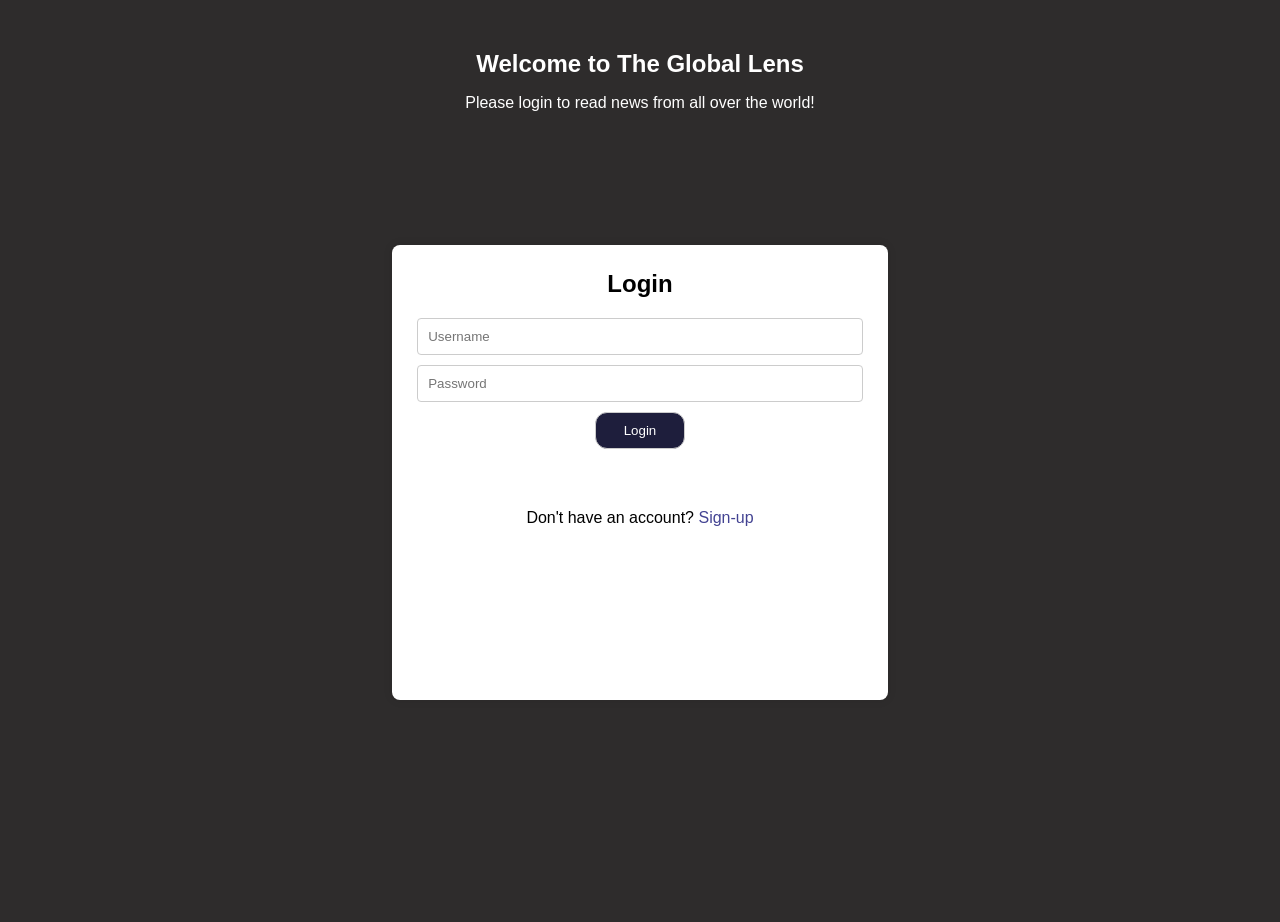
<file: index.html>
<!-- index.html -->
<!DOCTYPE html>
<html lang="en">
  <head>
    <meta charset="UTF-8" />
    <meta name="viewport" content="width=device-width, initial-scale=1.0" />
    <title>Login/Register to The Global Lens</title>
    <link rel="stylesheet" href="login.css" />
  </head>
  <body>
    <h2 class="header">Welcome to The Global Lens</h2>
    <br /><br />
    <p>Please login to read news from all over the world!</p>
    <div class="container">
      <div class="form-container login-form-container">
        <h2>Login</h2>
        <form id="login-form">
          <input
            type="text"
            id="login-username"
            placeholder="Username"
            required
          />
          <input
            type="password"
            id="login-password"
            placeholder="Password"
            required
          />
          <button type="submit">Login</button>
        </form>
        <p class="message">
          Don't have an account? <a href="#" id="register-link">Sign-up</a>
        </p>
      </div>
      <div class="form-container register-form-container" style="display: none">
        <h2>Sign-up</h2>
        <form id="register-form">
          <input
            type="text"
            id="register-username"
            placeholder="Username"
            required
          />
          <input
            type="password"
            id="register-password"
            placeholder="Password"
            required
          />
          <button type="submit">Sign-up</button>
        </form>
        <p class="message">
          Already Signed up? <a href="#" id="login-link">Login</a>
        </p>
      </div>
    </div>
    <script src="login.js"></script>
  </body>
</html>
</file>
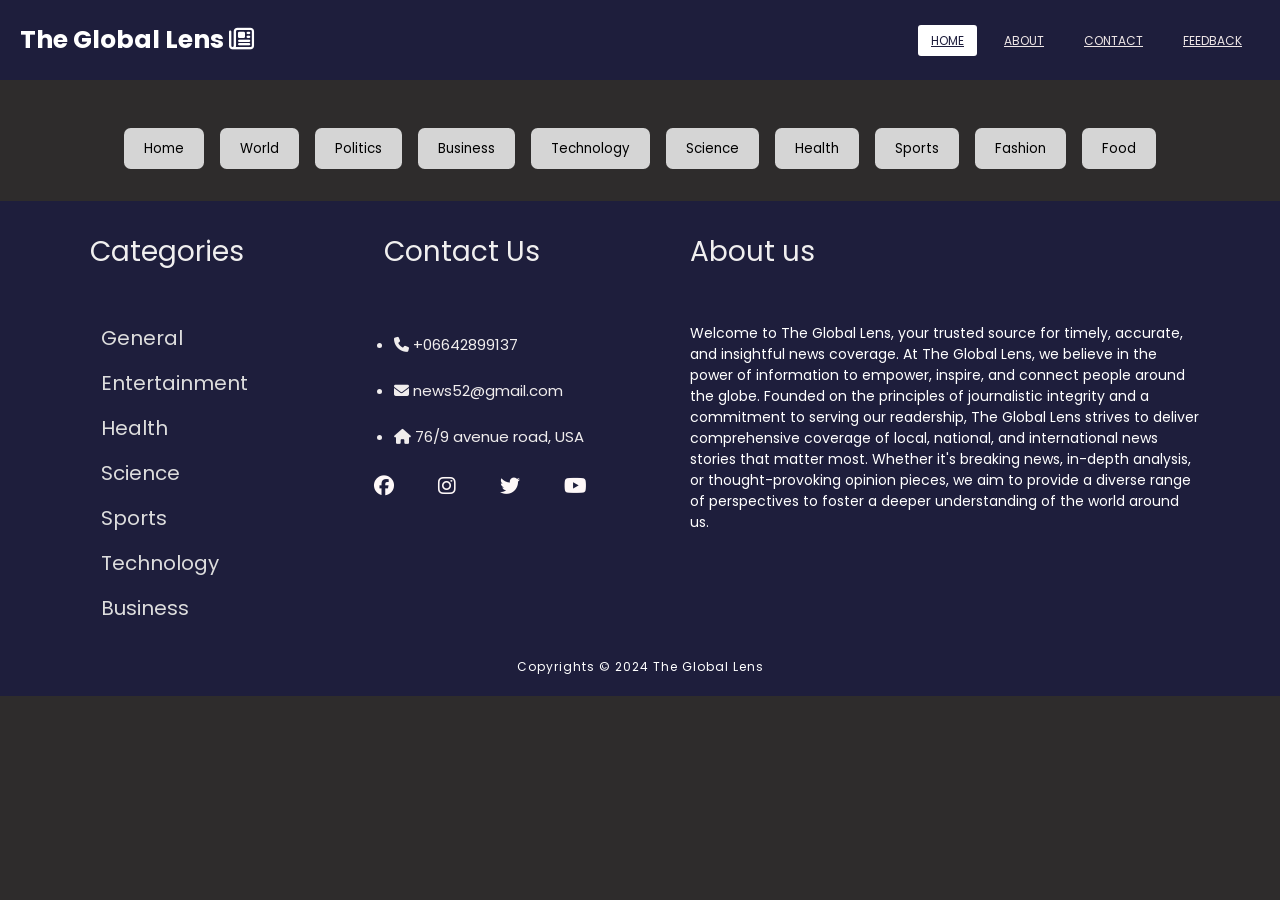
<file: project.html>
<!DOCTYPE html>
<html lang="en">
  <head>
    <meta name="viewport" content="width=device-width, initial-scale=1.0" />
    <title>The Global Lens</title>
    <link
      href="https://fonts.googleapis.com/css2?family=Poppins:wght@400;600&display=swap"
      rel="stylesheet"
    />
    <link rel="stylesheet" href="https://cdnjs.cloudflare.com/ajax/libs/font-awesome/6.2.0/css/all.css" integrity="sha512-HHsOC+h3najWR7OKiGZtfhFIEzg5VRIPde0kB0bG2QRidTQqf+sbfcxCTB16AcFB93xMjnBIKE29/MjdzXE+qw==" crossorigin="anonymous" referrerpolicy="no-referrer" />
    <link rel="stylesheet" href="style.css" />
  </head>
  <body>
    <nav>
        <label class="logo">The Global Lens <i class="fa-regular fa-newspaper"></i></label>
        <ul>
          <li><a class="active" href="#">Home</a></li>
          <li><a href="#about">About</a></li>
          <li><a href="#contact">Contact</a></li>
          <li><a href="#">Feedback</a></li>
        </ul>
      </nav>
      <section></section>
      
    <div class="options-container"></div>
    <div class="container"></div>
    <div class="footer">
      <div class="box">
          <div class="left">
              <div class="categories" >
                  <p>Categories</p>
                  <div>
                    <p>General</p>
                </div>
                <div>
                    <p>Entertainment</p>
                </div>
                <div>
                    <p>Health</p>
                </div>
                <div>
                    <p>Science</p>
                </div>
                  <div>
                      <p>Sports</p>
                  </div>
                  <div>
                    <p>Technology</p>
                </div>
                  <div>
                      <p>Business</p>
                  </div>
                 
              </div>
              <div class="contactUs">
                  <div class="contact" id="contact">
                      <p>Contact Us</p>
                      <ul>
                        <li><i class="fa-solid fa-phone"></i> +06642899137</li><br>
                        <li><i class="fa-solid fa-envelope"></i> news52@gmail.com</li><br>
                        <li><i class="fa-solid fa-house"></i> 76/9 avenue road, USA</li><br>
                    </ul>
                      <a target ="blank" href ="https://www.facebook.com/"><i class="fa-brands fa-facebook"></i></a><span></span>
                      <a target ="blank" href ="https://www.instagram.com/"><i class="fa-brands fa-instagram"></i></a>
                      <a target ="blank" href ="https://www.twitter.com/"><i class="fa-brands fa-twitter"></i></a>
                      <a target ="blank" href ="https://www.youtube.com/"><i class="fa-brands fa-youtube"></i></a>
                  </div>
                 
              </div>
          </div>
          <div class="right">
              <div class="aboutUs" id="about">
                  <p>About us</p>
                  <p class="info">Welcome to The Global Lens, your trusted source for timely, accurate, and insightful news coverage. At The Global Lens, we believe in the power of information to empower, inspire, and connect people around the globe.

                    Founded on the principles of journalistic integrity and a commitment to serving our readership, The Global Lens strives to deliver comprehensive coverage of local, national, and international news stories that matter most. Whether it's breaking news, in-depth analysis, or thought-provoking opinion pieces, we aim to provide a diverse range of perspectives to foster a deeper understanding of the world around us.<p>
              </div>
          </div>
      </div>
      <div class="copyrights">
          Copyrights &copy; 2024 The Global Lens
      </div>
  </div>
    <script src="script.js"></script>
  </body>
</html>
</file>
<file: login.css>
body {
    font-family: Arial, sans-serif;
    background-color: rgb(46, 44, 44);
    margin: 0;
    padding: 0;
}
.header{
    margin-top: 50px;
    margin-bottom: -70px;
    color: #fff;
}
p{
    text-align: center;
    margin-top: 50px;
    margin-bottom: -90px;
    color: #fff;
    font-size: medium;
  
}
.container {
    display: flex;
    justify-content: center;
    align-items: center;
    height: 100vh;
}

.form-container {
    background-color: #fff;
    border-radius: 8px;
    padding: 25px;
    margin: 20px;
    height: 45%;
    box-shadow: 0 0 10px rgba(0, 0, 0, 0.1);
}

h2 {
    margin-top: 0;
    margin-bottom: 20px;
    text-align: center;
}

input[type="text"],
input[type="password"],
button {
    width: 100%;
    margin-bottom: 10px;
    padding: 10px;
    border: 1px solid #ccc;
    border-radius: 4px;
    box-sizing: border-box;
}

button {
    background-color: #1e1e3c;
    color: #fff;
    cursor: pointer;
    width: 20%;
    margin-left: 40%;
    border-radius: 12px;
}

button:hover {
    background-color: #3d3d87;
}

.message {
    text-align: center;
    color: black;
}

a {
    color:  #434392;
    text-decoration: none;
}

a:hover {
    text-decoration: underline;
}
</file>
<file: style.css>
* {
    padding: 0;
    margin: 0;
    box-sizing: border-box;
    font-family: "Poppins", sans-serif;
  }
  body {
    background-color: rgb(46, 44, 44);
  }

  img {
    width: 100%;
    height: 50vh;
    object-fit: cover;
  }
  nav{
    background: #1e1e3c;
    height: 80px;
    width: 100%;
  }
  label.logo{
    color: white;
    font-size: 25px;
    line-height: 80px;
    padding-left: 20px;
    font-weight: bold;
  }
  nav ul{
    float: right;
    margin-right: 20px;
  }
  nav ul li{
    display: inline-block;
    line-height: 80px;
    margin: 0 5px;
  }
  nav ul li a{
    color: rgb(238, 230, 230);
    font-size: 12px;
    padding: 7px 13px;
    border-radius: 3px;
    text-transform: uppercase;
  }
  a.active,a:hover{
    background: white;
    color: #1e1e3c;
    transition: .5s;
  }
 
  .options-container {
    margin: 3em 0 2em 0;
    display: flex;
    flex-wrap: wrap;
    justify-content: center;
    gap: 1em;
    text-align: center;
  }
  .option {
    background-color: #d5d5d5;
    border: none;
    cursor: pointer;
    padding: 0.8em 1.5em;
    border-radius: 0.5em;
    border: none;
    text-transform: capitalize;
  }
  .option:hover{
    background-color: #1e1e3c;
    color: white;
  }
  .container {
    width: 90%;
    margin: 0 auto;
    display: grid;
    grid-template-columns: repeat(2, 1fr);
    grid-column-gap: 1em;
  }
  .news-card {
    display: grid;
    position: relative;
    grid-template-rows: auto 2fr;
    box-shadow: 0 0 15px rgba(237, 231, 231, 0.2);
    margin: 1em 0;
    border-color: #1e1e3c;
    border-radius: 15px;
  }
  .news-card img {
    border-radius: 20px 20px 0 0;
  }
  .news-content {
    display: flex;
    flex-direction: column;
    justify-content: space-between;
    padding: 1em;
    font-size: 15px;
  }
  .news-title {
    font-weight: 600;
    color: #f3f2f8;
  }
  .news-description {
    color: #b1b1b1;
    text-align: justify;
    margin: 0.8em 0 1em 0;
  }
  .view-button {
    position: relative;
    text-decoration: none;
    background-color: #1e1e3c;
    color: #ffffff;
    width: 7em;
    text-align: center;
    padding: 0.3em 0.2em;
    border-radius: 7px;
  }
  .active {
    background-color:#1e1e3c;
    color: #ffffff;
  }
  .footer{
    width: 100%;
    padding: 30px 30px 0px;
    background-color: #1e1e3c;
    min-height: 200px;
}
.footer .box{
    width: 100%;
    height: 100%;
    display: grid;
    grid-template-columns: 1fr 1fr;
    justify-content: space-around;
}
.footer p{
  font-size: 13px;
  padding-bottom: 20px;
  color: rgb(240, 239, 239);
  margin: 0 50px;
}
.footer .box .left{
    display: flex;
    justify-content: space-around;
    padding-right: 20px;
}
.footer .box .left .categories > p {
    font-size: 28px;
    margin-bottom: 30px;
}
.footer .box .left .categories div{
    margin-bottom: 15px;
    width: max-content;
}
.footer .box .left .categories div p{
    font-size: 20px;
    color: #ddd;
    cursor: pointer;
    padding: 0 10px;
    border-left: 1px solid #fff0;
    border-right: 1px solid #fff0;
    transition: 0.3s;
}
.footer .box .left .categories div p:hover{
    color: #fff;
    border-left: 1px solid #fff;
    border-right: 1px solid #fff;
}
.footer .contact{
    margin-left: 5px;
}
.footer .contact p{
    font-size: 28px;
    margin-bottom: 30px;
    margin-right: 70px;
}
.footer .contact div{
    font-size: 17px;
    margin-bottom: 15px;
    color: #aaa;
}
.footer a{
  text-decoration: none;
  color: rgb(254, 248, 248);
  font-size: 20px;
  margin-left: 40px;
  padding-top: 10px;
}
.footer ul{
  text-decoration: none;
  color: rgb(240, 237, 237);
  font-size: 15px;
 margin-left: 60px;
  padding-top: 10px;
}
.footer .aboutUs p{
    font-size: 28px;
    margin-bottom: 30px;
}
.footer .aboutUs .info{
  font-size: 14px;
  color:#fff;
}


.footer .copyrights{
    font-size: 12px;
    color: #fff;
    text-align: center;
    padding: 20px;
    letter-spacing: 1px;
}
  @media only screen and (max-width: 768px) {
    .container {
      grid-template-columns: repeat(1, 1fr);
    }
  }
</file>
